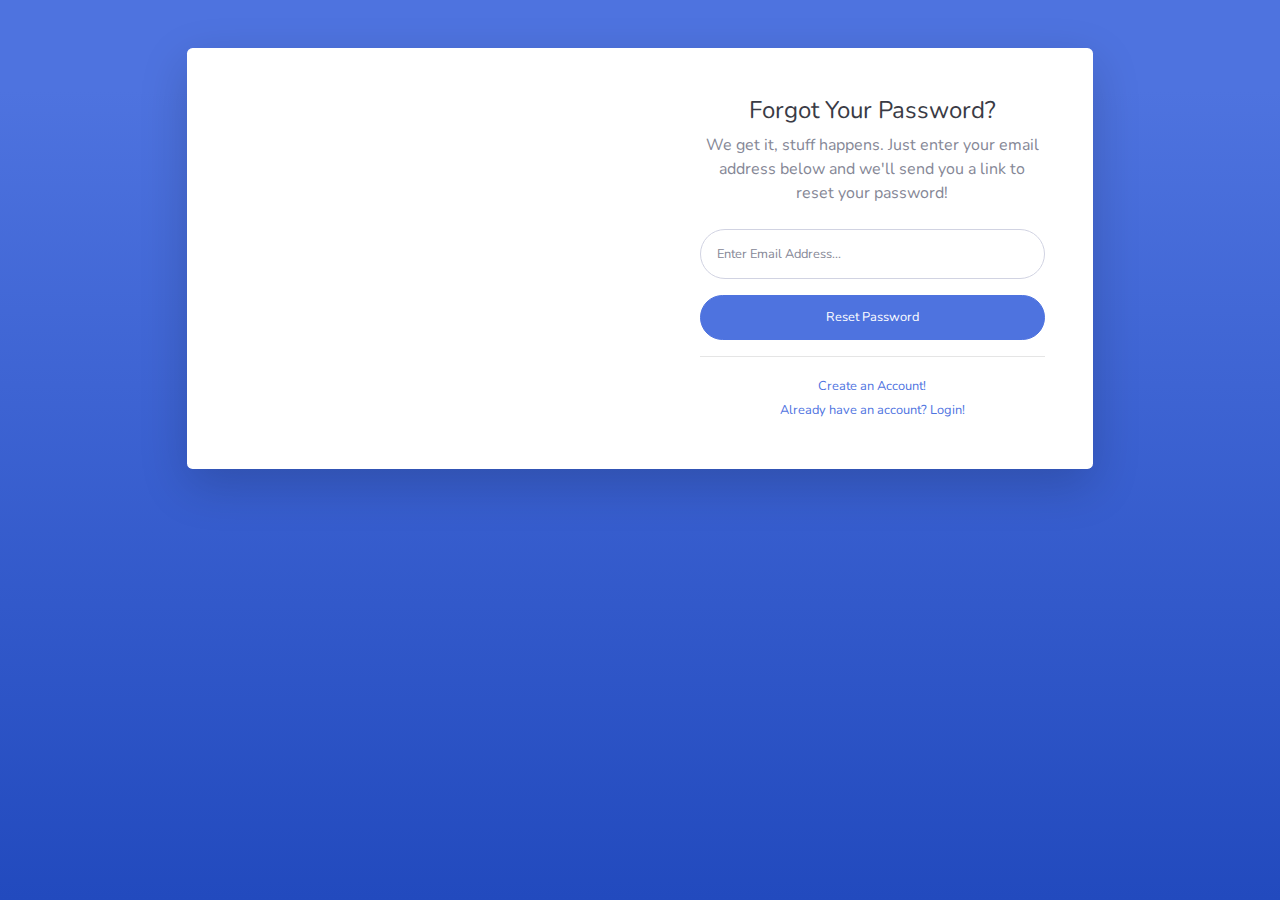
<file: app/static/forgot-password.html>
<!DOCTYPE html>
<html lang="en">

<head>

    <meta charset="utf-8">
    <meta http-equiv="X-UA-Compatible" content="IE=edge">
    <meta name="viewport" content="width=device-width, initial-scale=1, shrink-to-fit=no">
    <meta name="description" content="">
    <meta name="author" content="">

    <title>SB Admin 2 - Forgot Password</title>

    <!-- Custom fonts for this template-->
    <link href="vendor/fontawesome-free/css/all.min.css" rel="stylesheet" type="text/css">
    <link
        href="https://fonts.googleapis.com/css?family=Nunito:200,200i,300,300i,400,400i,600,600i,700,700i,800,800i,900,900i"
        rel="stylesheet">

    <!-- Custom styles for this template-->
    <link href="css/sb-admin-2.min.css" rel="stylesheet">

</head>

<body class="bg-gradient-primary">

    <div class="container">

        <!-- Outer Row -->
        <div class="row justify-content-center">

            <div class="col-xl-10 col-lg-12 col-md-9">

                <div class="card o-hidden border-0 shadow-lg my-5">
                    <div class="card-body p-0">
                        <!-- Nested Row within Card Body -->
                        <div class="row">
                            <div class="col-lg-6 d-none d-lg-block bg-password-image"></div>
                            <div class="col-lg-6">
                                <div class="p-5">
                                    <div class="text-center">
                                        <h1 class="h4 text-gray-900 mb-2">Forgot Your Password?</h1>
                                        <p class="mb-4">We get it, stuff happens. Just enter your email address below
                                            and we'll send you a link to reset your password!</p>
                                    </div>
                                    <form class="user">
                                        <div class="form-group">
                                            <input type="email" class="form-control form-control-user"
                                                id="exampleInputEmail" aria-describedby="emailHelp"
                                                placeholder="Enter Email Address...">
                                        </div>
                                        <a href="login.html" class="btn btn-primary btn-user btn-block">
                                            Reset Password
                                        </a>
                                    </form>
                                    <hr>
                                    <div class="text-center">
                                        <a class="small" href="register.html">Create an Account!</a>
                                    </div>
                                    <div class="text-center">
                                        <a class="small" href="login.html">Already have an account? Login!</a>
                                    </div>
                                </div>
                            </div>
                        </div>
                    </div>
                </div>

            </div>

        </div>

    </div>

    <!-- Bootstrap core JavaScript-->
    <script src="vendor/jquery/jquery.min.js"></script>
    <script src="vendor/bootstrap/js/bootstrap.bundle.min.js"></script>

    <!-- Core plugin JavaScript-->
    <script src="vendor/jquery-easing/jquery.easing.min.js"></script>

    <!-- Custom scripts for all pages-->
    <script src="js/sb-admin-2.min.js"></script>

</body>

</html>
</file>
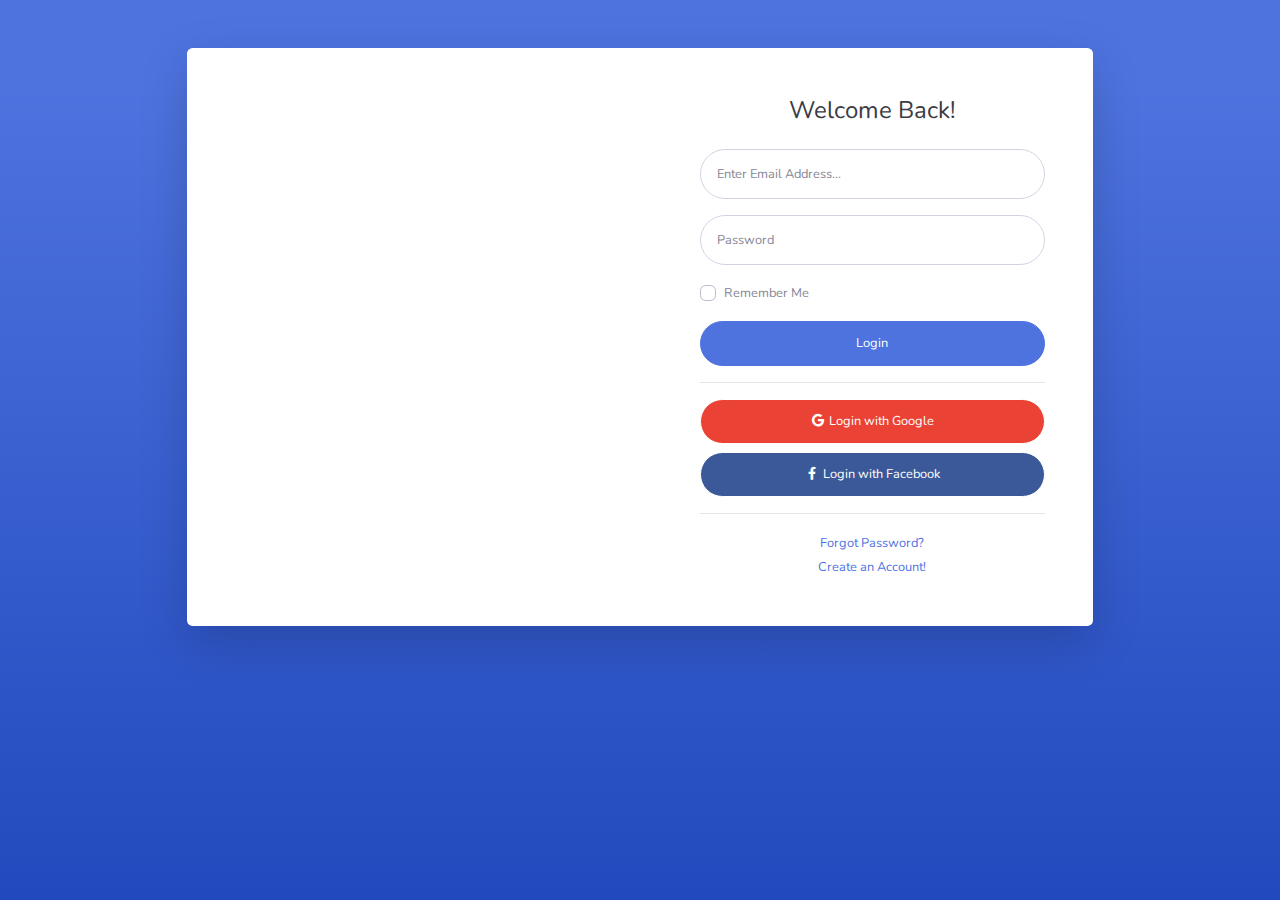
<file: app/static/login.html>
<!DOCTYPE html>
<html lang="en">

<head>

    <meta charset="utf-8">
    <meta http-equiv="X-UA-Compatible" content="IE=edge">
    <meta name="viewport" content="width=device-width, initial-scale=1, shrink-to-fit=no">
    <meta name="description" content="">
    <meta name="author" content="">

    <title>SB Admin 2 - Login</title>

    <!-- Custom fonts for this template-->
    <link href="vendor/fontawesome-free/css/all.min.css" rel="stylesheet" type="text/css">
    <link
        href="https://fonts.googleapis.com/css?family=Nunito:200,200i,300,300i,400,400i,600,600i,700,700i,800,800i,900,900i"
        rel="stylesheet">

    <!-- Custom styles for this template-->
    <link href="css/sb-admin-2.min.css" rel="stylesheet">

</head>

<body class="bg-gradient-primary">

    <div class="container">

        <!-- Outer Row -->
        <div class="row justify-content-center">

            <div class="col-xl-10 col-lg-12 col-md-9">

                <div class="card o-hidden border-0 shadow-lg my-5">
                    <div class="card-body p-0">
                        <!-- Nested Row within Card Body -->
                        <div class="row">
                            <div class="col-lg-6 d-none d-lg-block bg-login-image"></div>
                            <div class="col-lg-6">
                                <div class="p-5">
                                    <div class="text-center">
                                        <h1 class="h4 text-gray-900 mb-4">Welcome Back!</h1>
                                    </div>
                                    <form class="user">
                                        <div class="form-group">
                                            <input type="email" class="form-control form-control-user"
                                                id="exampleInputEmail" aria-describedby="emailHelp"
                                                placeholder="Enter Email Address...">
                                        </div>
                                        <div class="form-group">
                                            <input type="password" class="form-control form-control-user"
                                                id="exampleInputPassword" placeholder="Password">
                                        </div>
                                        <div class="form-group">
                                            <div class="custom-control custom-checkbox small">
                                                <input type="checkbox" class="custom-control-input" id="customCheck">
                                                <label class="custom-control-label" for="customCheck">Remember
                                                    Me</label>
                                            </div>
                                        </div>
                                        <a href="index.html" class="btn btn-primary btn-user btn-block">
                                            Login
                                        </a>
                                        <hr>
                                        <a href="index.html" class="btn btn-google btn-user btn-block">
                                            <i class="fab fa-google fa-fw"></i> Login with Google
                                        </a>
                                        <a href="index.html" class="btn btn-facebook btn-user btn-block">
                                            <i class="fab fa-facebook-f fa-fw"></i> Login with Facebook
                                        </a>
                                    </form>
                                    <hr>
                                    <div class="text-center">
                                        <a class="small" href="forgot-password.html">Forgot Password?</a>
                                    </div>
                                    <div class="text-center">
                                        <a class="small" href="register.html">Create an Account!</a>
                                    </div>
                                </div>
                            </div>
                        </div>
                    </div>
                </div>

            </div>

        </div>

    </div>

    <!-- Bootstrap core JavaScript-->
    <script src="vendor/jquery/jquery.min.js"></script>
    <script src="vendor/bootstrap/js/bootstrap.bundle.min.js"></script>

    <!-- Core plugin JavaScript-->
    <script src="vendor/jquery-easing/jquery.easing.min.js"></script>

    <!-- Custom scripts for all pages-->
    <script src="js/sb-admin-2.min.js"></script>

</body>

</html>
</file>
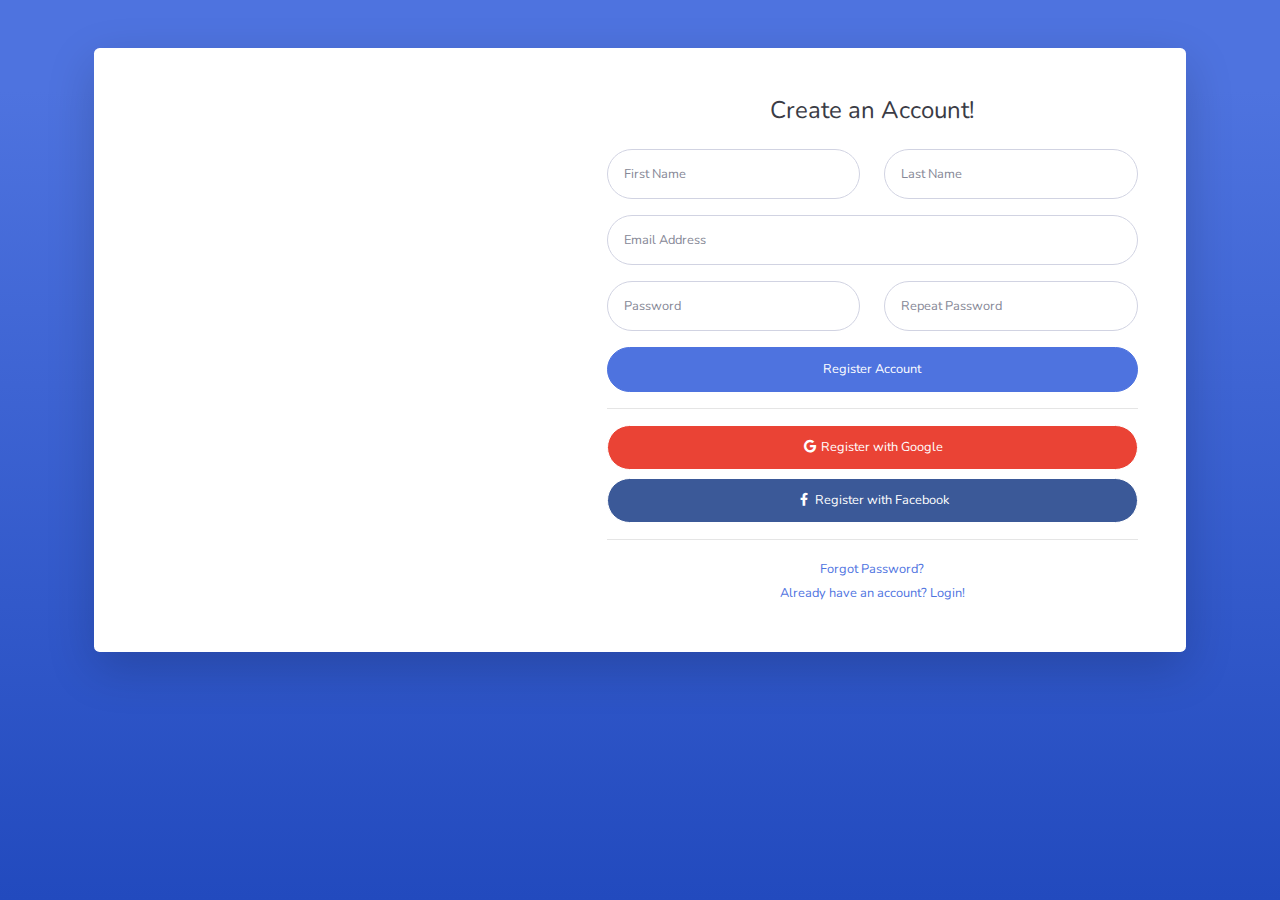
<file: app/static/register.html>
<!DOCTYPE html>
<html lang="en">

<head>

    <meta charset="utf-8">
    <meta http-equiv="X-UA-Compatible" content="IE=edge">
    <meta name="viewport" content="width=device-width, initial-scale=1, shrink-to-fit=no">
    <meta name="description" content="">
    <meta name="author" content="">

    <title>SB Admin 2 - Register</title>

    <!-- Custom fonts for this template-->
    <link href="vendor/fontawesome-free/css/all.min.css" rel="stylesheet" type="text/css">
    <link
        href="https://fonts.googleapis.com/css?family=Nunito:200,200i,300,300i,400,400i,600,600i,700,700i,800,800i,900,900i"
        rel="stylesheet">

    <!-- Custom styles for this template-->
    <link href="css/sb-admin-2.min.css" rel="stylesheet">

</head>

<body class="bg-gradient-primary">

    <div class="container">

        <div class="card o-hidden border-0 shadow-lg my-5">
            <div class="card-body p-0">
                <!-- Nested Row within Card Body -->
                <div class="row">
                    <div class="col-lg-5 d-none d-lg-block bg-register-image"></div>
                    <div class="col-lg-7">
                        <div class="p-5">
                            <div class="text-center">
                                <h1 class="h4 text-gray-900 mb-4">Create an Account!</h1>
                            </div>
                            <form class="user">
                                <div class="form-group row">
                                    <div class="col-sm-6 mb-3 mb-sm-0">
                                        <input type="text" class="form-control form-control-user" id="exampleFirstName"
                                            placeholder="First Name">
                                    </div>
                                    <div class="col-sm-6">
                                        <input type="text" class="form-control form-control-user" id="exampleLastName"
                                            placeholder="Last Name">
                                    </div>
                                </div>
                                <div class="form-group">
                                    <input type="email" class="form-control form-control-user" id="exampleInputEmail"
                                        placeholder="Email Address">
                                </div>
                                <div class="form-group row">
                                    <div class="col-sm-6 mb-3 mb-sm-0">
                                        <input type="password" class="form-control form-control-user"
                                            id="exampleInputPassword" placeholder="Password">
                                    </div>
                                    <div class="col-sm-6">
                                        <input type="password" class="form-control form-control-user"
                                            id="exampleRepeatPassword" placeholder="Repeat Password">
                                    </div>
                                </div>
                                <a href="login.html" class="btn btn-primary btn-user btn-block">
                                    Register Account
                                </a>
                                <hr>
                                <a href="index.html" class="btn btn-google btn-user btn-block">
                                    <i class="fab fa-google fa-fw"></i> Register with Google
                                </a>
                                <a href="index.html" class="btn btn-facebook btn-user btn-block">
                                    <i class="fab fa-facebook-f fa-fw"></i> Register with Facebook
                                </a>
                            </form>
                            <hr>
                            <div class="text-center">
                                <a class="small" href="forgot-password.html">Forgot Password?</a>
                            </div>
                            <div class="text-center">
                                <a class="small" href="login.html">Already have an account? Login!</a>
                            </div>
                        </div>
                    </div>
                </div>
            </div>
        </div>

    </div>

    <!-- Bootstrap core JavaScript-->
    <script src="vendor/jquery/jquery.min.js"></script>
    <script src="vendor/bootstrap/js/bootstrap.bundle.min.js"></script>

    <!-- Core plugin JavaScript-->
    <script src="vendor/jquery-easing/jquery.easing.min.js"></script>

    <!-- Custom scripts for all pages-->
    <script src="js/sb-admin-2.min.js"></script>

</body>

</html>
</file>
